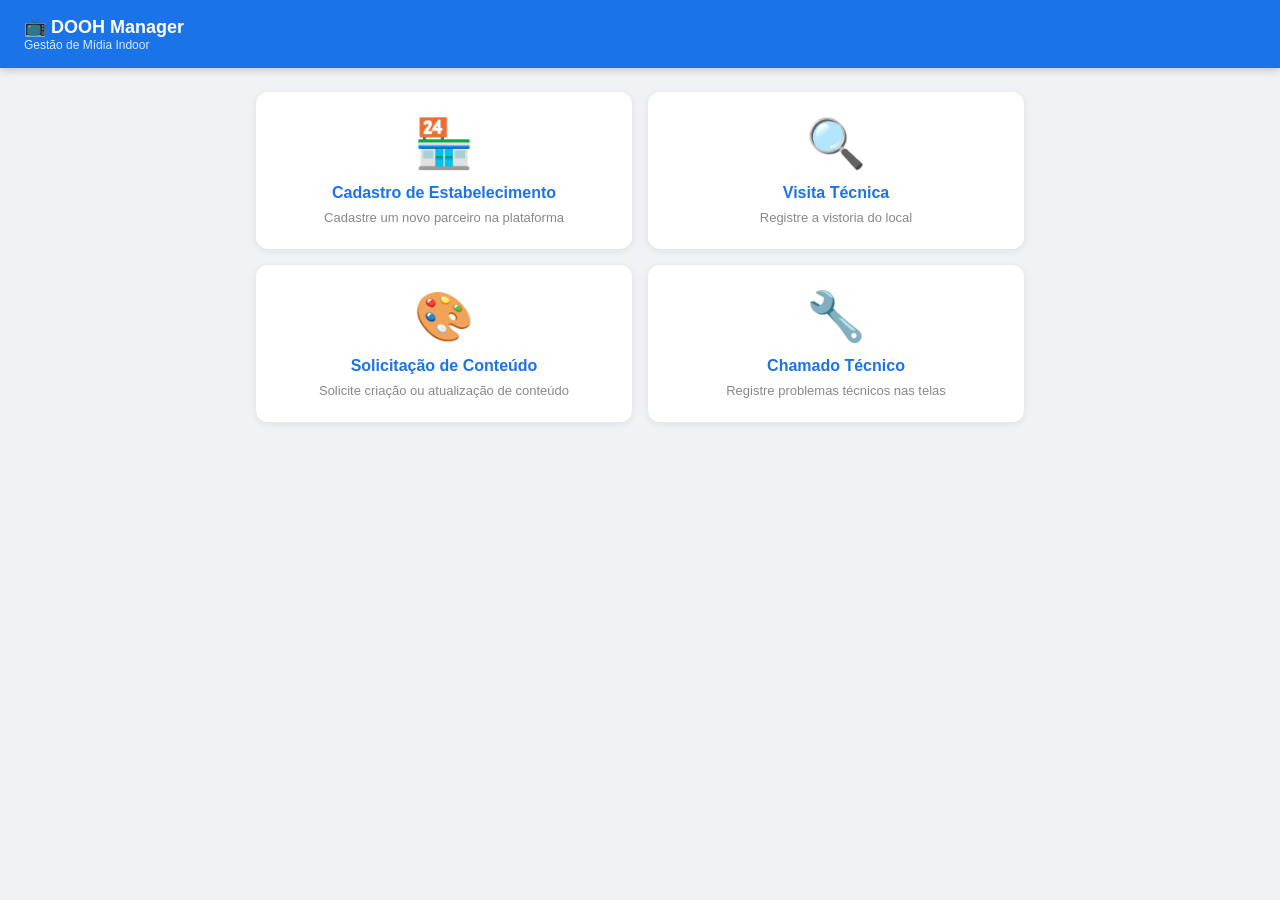
<file: index.html>
<!DOCTYPE html>
<html lang="pt-BR">
<head>
  <meta charset="UTF-8">
  <meta name="viewport" content="width=device-width, initial-scale=1.0">
  <title>DOOH Manager</title>
  <link rel="stylesheet" href="estilo.css">
</head>
<body>

<div class="header">
  <div>
    <h1>📺 DOOH Manager</h1>
    <div class="subtitle">Gestão de Mídia Indoor</div>
  </div>
</div>

<div class="container">
  <div class="grid">
    <div class="card-menu" onclick="location.href='cadastro.html'">
      <div class="icone">🏪</div>
      <h2>Cadastro de Estabelecimento</h2>
      <p>Cadastre um novo parceiro na plataforma</p>
    </div>
    <div class="card-menu" onclick="location.href='visita.html'">
      <div class="icone">🔍</div>
      <h2>Visita Técnica</h2>
      <p>Registre a vistoria do local</p>
    </div>
    <div class="card-menu" onclick="location.href='conteudo.html'">
      <div class="icone">🎨</div>
      <h2>Solicitação de Conteúdo</h2>
      <p>Solicite criação ou atualização de conteúdo</p>
    </div>
    <div class="card-menu" onclick="location.href='chamado.html'">
      <div class="icone">🔧</div>
      <h2>Chamado Técnico</h2>
      <p>Registre problemas técnicos nas telas</p>
    </div>
  </div>
</div>

</body>
</html>
</file>
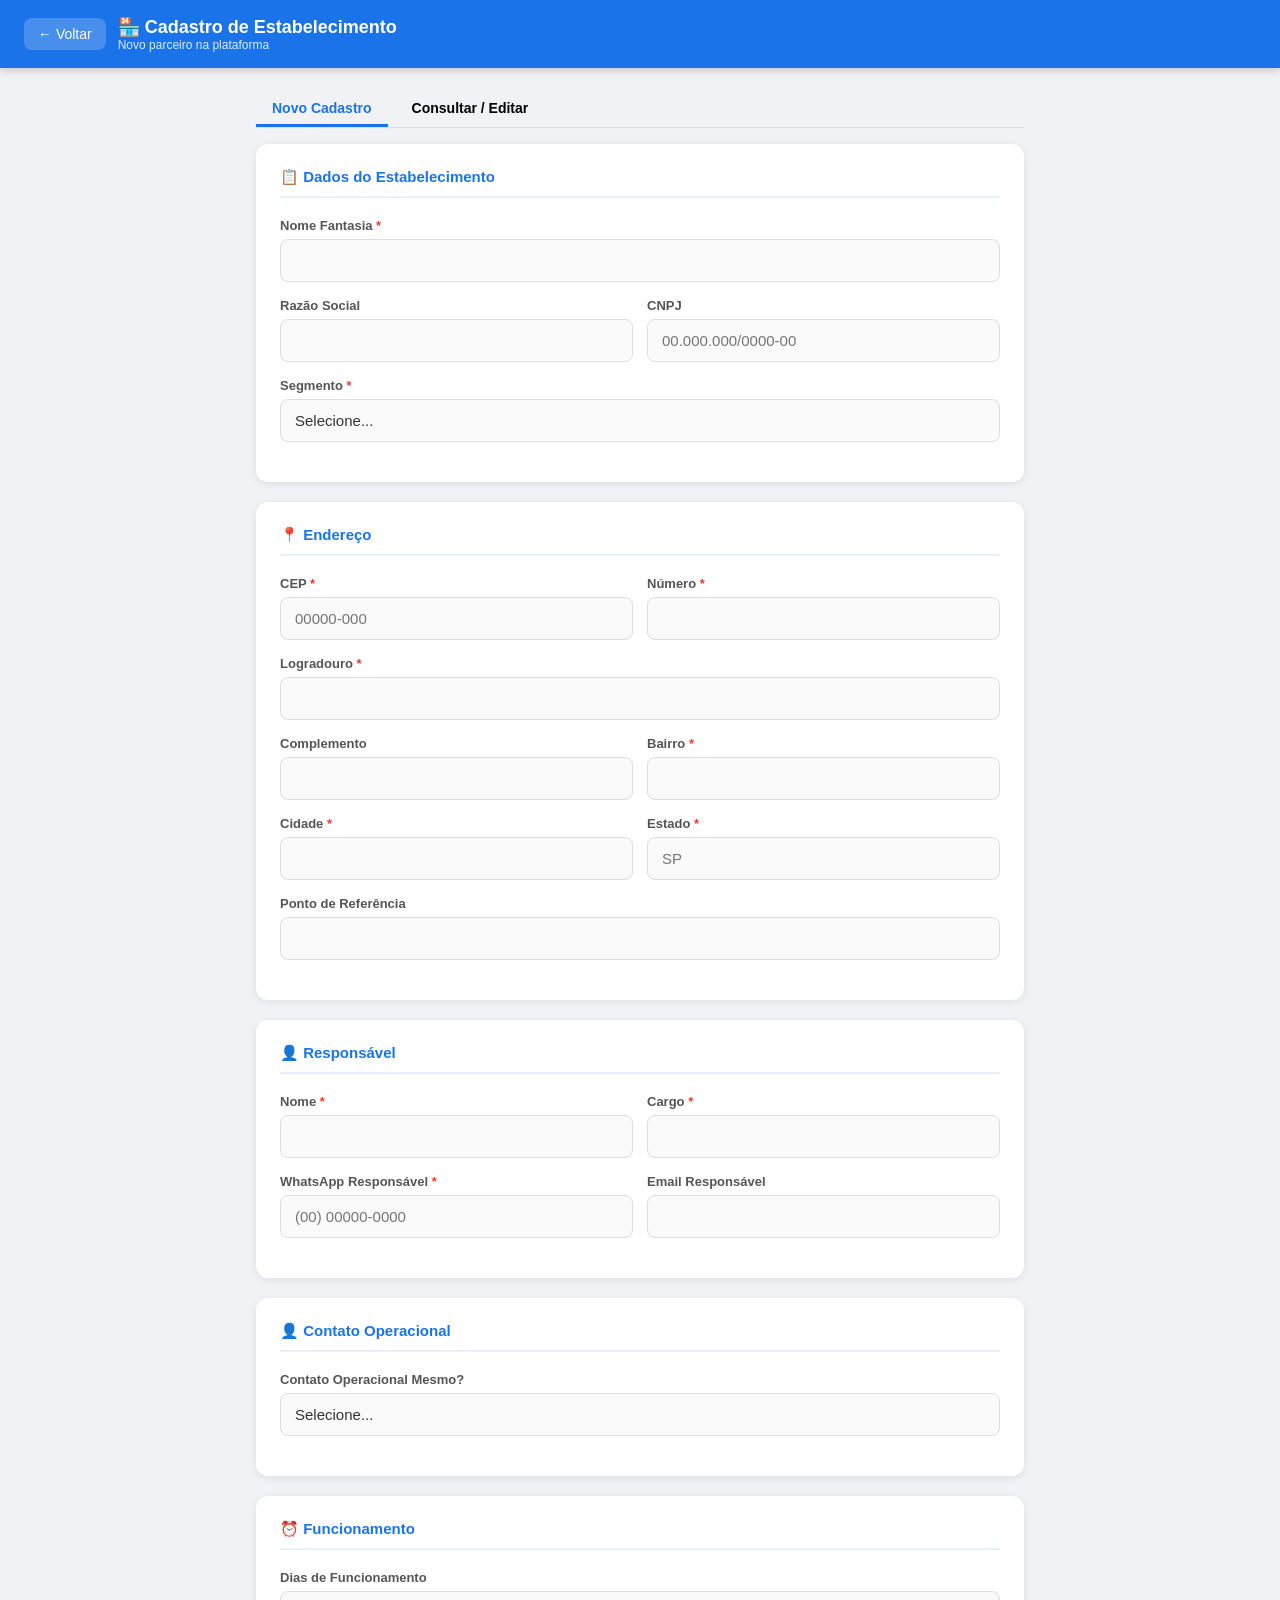
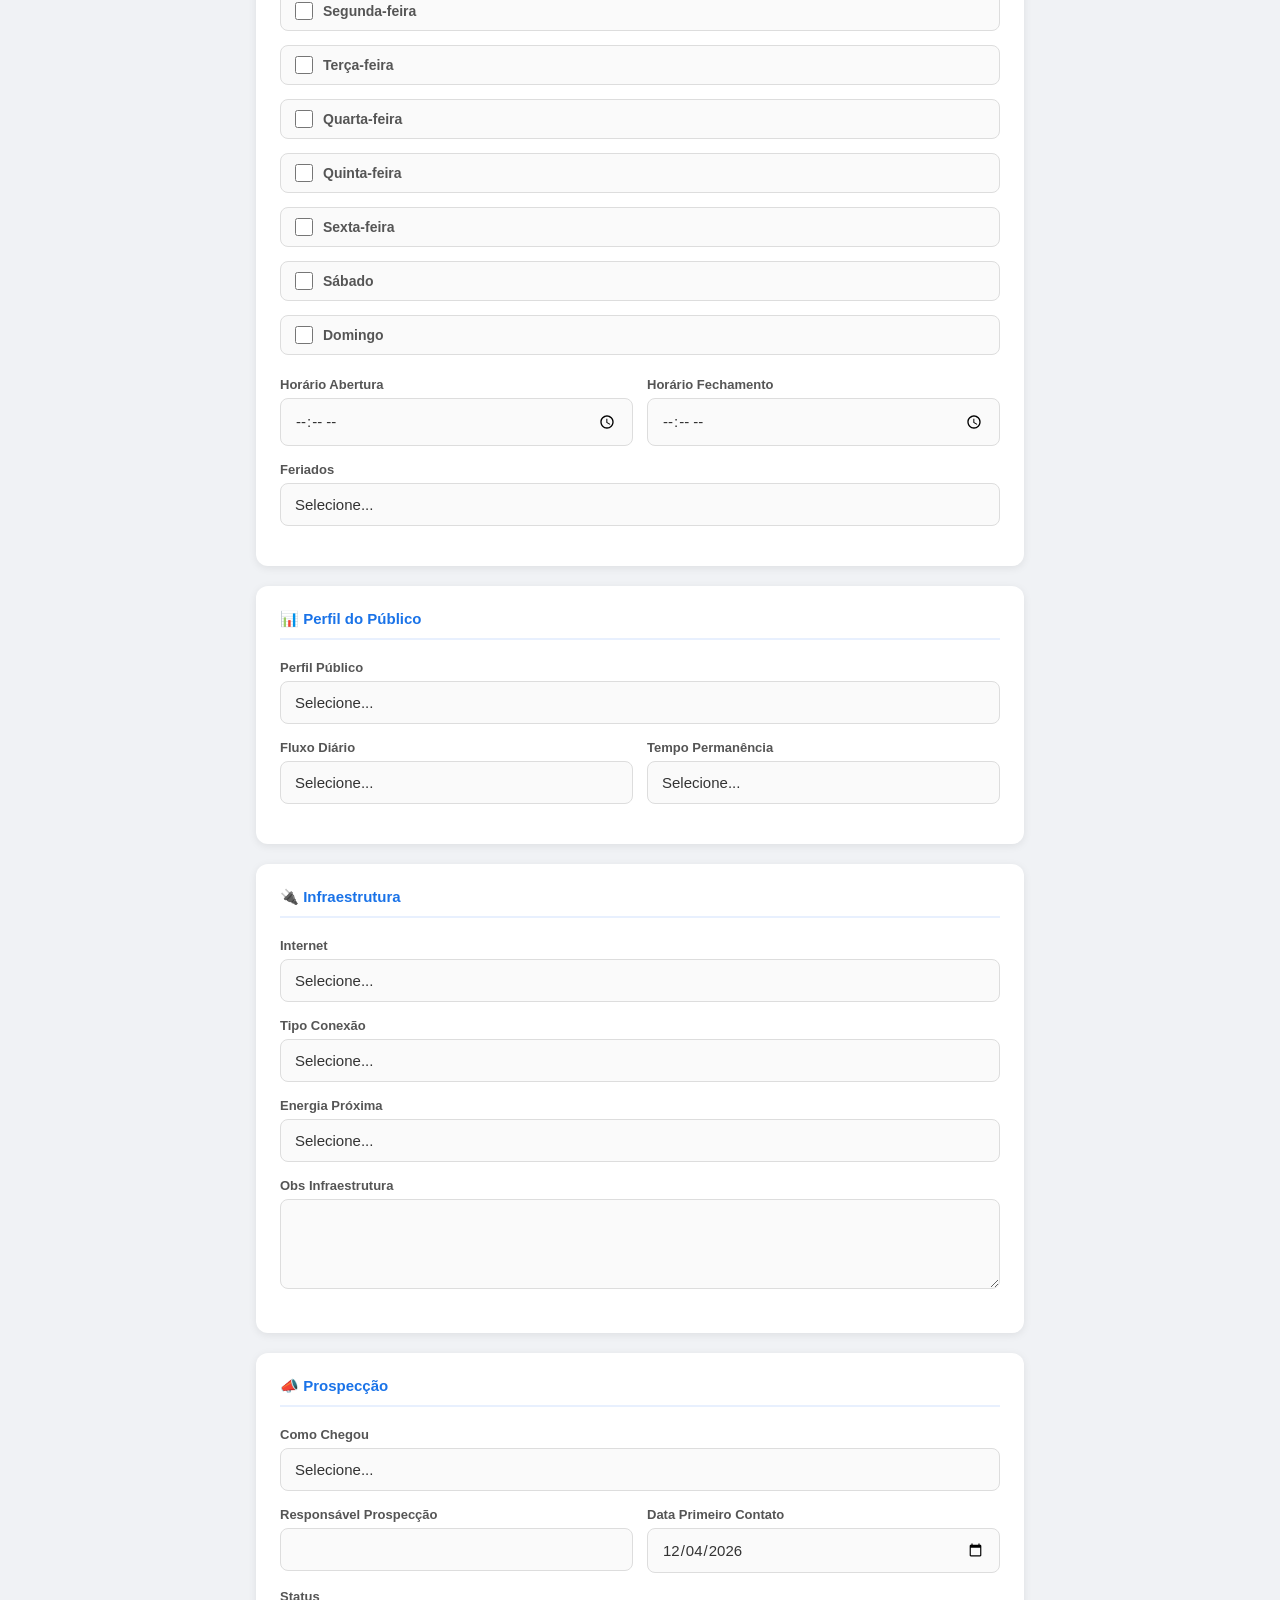
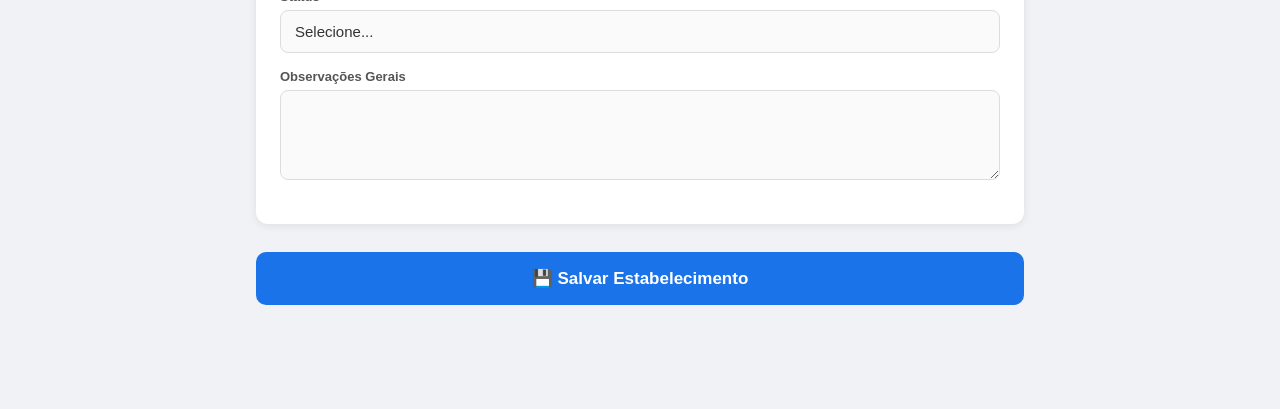
<file: cadastro.html>
<!DOCTYPE html>
<html lang="pt-BR">
<head>
  <meta charset="UTF-8">
  <meta name="viewport" content="width=device-width, initial-scale=1.0">
  <title>Cadastro de Estabelecimento</title>
  <link rel="stylesheet" href="estilo.css">
  <style>
    .tabs { display:flex; gap:8px; margin-bottom:16px; border-bottom:1px solid #ddd; }
    .tab-btn { padding:8px 16px; border:none; background:transparent; cursor:pointer; font-weight:600; border-bottom:3px solid transparent; font-size:14px; }
    .tab-btn.ativo { border-bottom-color:#1a73e8; color:#1a73e8; }
    .tab-conteudo { display:none; }
    .tab-conteudo.ativo { display:block; }
    table.listagem { width:100%; border-collapse:collapse; margin-top:8px; font-size:14px; }
    table.listagem th, table.listagem td { border:1px solid #eee; padding:6px 8px; text-align:left; }
    table.listagem th { background:#f5f5f5; }
    table.listagem tr:hover { background:#f0f7ff; cursor:pointer; }
    .badge { display:inline-block; padding:2px 8px; border-radius:12px; font-size:11px; background:#eee; }
    .badge-status { background:#e3f2fd; color:#1a73e8; }
    .badge-cidade { background:#f1f8e9; color:#558b2f; }
    .info-edicao { font-size:13px; color:#555; margin-bottom:12px; background:#fff8e1; border:1px solid #ffe082; border-radius:6px; padding:8px 12px; }
    .info-edicao span { font-weight:600; color:#333; }
    .btn-secundario { background:#fff; color:#1a73e8; border:1px solid #1a73e8; padding:5px 12px; border-radius:4px; cursor:pointer; font-size:13px; margin-left:8px; }
  </style>
</head>
<body>

<div class="header">
  <button class="back-btn" onclick="location.href='index.html'">← Voltar</button>
  <div>
    <h1>🏪 Cadastro de Estabelecimento</h1>
    <div class="subtitle">Novo parceiro na plataforma</div>
  </div>
</div>

<div class="container">
  <div class="tabs">
    <button class="tab-btn ativo" data-tab="tab-novo">Novo Cadastro</button>
    <button class="tab-btn" data-tab="tab-consulta">Consultar / Editar</button>
  </div>

  <div id="alerta" class="alerta"></div>

  <!-- NOVO CADASTRO -->
  <div id="tab-novo" class="tab-conteudo ativo">
    <div id="infoEdicao" class="info-edicao" style="display:none;">
      Editando: <span id="infoEdicaoNome"></span> &nbsp;|&nbsp; ID: <span id="infoEdicaoId"></span>
      <button type="button" class="btn-secundario" onclick="cancelarEdicao()">✕ Cancelar edição</button>
    </div>

    <form id="formCadastro">
      <!-- Dados -->
      <div class="card">
        <h2>📋 Dados do Estabelecimento</h2>
        <div class="form-group">
          <label>Nome Fantasia <span class="obrigatorio">*</span></label>
          <input type="text" id="nomeFantasia" required>
        </div>
        <div class="form-row">
          <div class="form-group">
            <label>Razão Social</label>
            <input type="text" id="razaoSocial">
          </div>
          <div class="form-group">
            <label>CNPJ</label>
            <input type="text" id="cnpj" placeholder="00.000.000/0000-00" maxlength="18"
              oninput="
                var v=this.value.replace(/\D/g,'').substring(0,14);
                if(v.length>12)v=v.replace(/^(\d{2})(\d{3})(\d{3})(\d{4})(\d{2})$/,'$1.$2.$3/$4-$5');
                else if(v.length>8)v=v.replace(/^(\d{2})(\d{3})(\d{3})(\d+)$/,'$1.$2.$3/$4');
                else if(v.length>5)v=v.replace(/^(\d{2})(\d{3})(\d+)$/,'$1.$2.$3');
                else if(v.length>2)v=v.replace(/^(\d{2})(\d+)$/,'$1.$2');
                this.value=v;
              ">
          </div>
        </div>
        <div class="form-group">
          <label>Segmento <span class="obrigatorio">*</span></label>
          <select id="segmento" required>
            <option value="">Selecione...</option>
            <option>Restaurante</option>
            <option>Lanchonete / Fast Food</option>
            <option>Padaria / Confeitaria</option>
            <option>Bar / Pub</option>
            <option>Salão de Beleza / Barbearia</option>
            <option>Academia / Fitness</option>
            <option>Clínica / Consultório</option>
            <option>Farmácia</option>
            <option>Supermercado / Mercado</option>
            <option>Loja de Roupas / Calçados</option>
            <option>Pet Shop</option>
            <option>Escola / Curso</option>
            <option>Hotel / Pousada</option>
            <option>Outro</option>
          </select>
        </div>
      </div>

      <!-- Endereço -->
      <div class="card">
        <h2>📍 Endereço</h2>
        <div class="form-row">
          <div class="form-group">
            <label>CEP <span class="obrigatorio">*</span></label>
            <input type="text" id="cep" required placeholder="00000-000" maxlength="9"
              oninput="
                var v=this.value.replace(/\D/g,'').substring(0,8);
                if(v.length>5)v=v.replace(/^(\d{5})(\d+)$/,'$1-$2');
                this.value=v;
                if(v.replace(/\D/g,'').length===8){
                  fetch('https://viacep.com.br/ws/'+v.replace(/\D/g,'')+'/json/')
                  .then(function(r){return r.json();})
                  .then(function(d){
                    if(!d.erro){
                      document.getElementById('logradouro').value=d.logradouro||'';
                      document.getElementById('bairro').value=d.bairro||'';
                      document.getElementById('cidade').value=d.localidade||'';
                      document.getElementById('estado').value=d.uf||'';
                      document.getElementById('numero').focus();
                    }
                  });
                }
              ">
          </div>
          <div class="form-group">
            <label>Número <span class="obrigatorio">*</span></label>
            <input type="text" id="numero" required>
          </div>
        </div>
        <div class="form-group">
          <label>Logradouro <span class="obrigatorio">*</span></label>
          <input type="text" id="logradouro" required>
        </div>
        <div class="form-row">
          <div class="form-group">
            <label>Complemento</label>
            <input type="text" id="complemento">
          </div>
          <div class="form-group">
            <label>Bairro <span class="obrigatorio">*</span></label>
            <input type="text" id="bairro" required>
          </div>
        </div>
        <div class="form-row">
          <div class="form-group">
            <label>Cidade <span class="obrigatorio">*</span></label>
            <input type="text" id="cidade" required>
          </div>
          <div class="form-group">
            <label>Estado <span class="obrigatorio">*</span></label>
            <input type="text" id="estado" required maxlength="2" placeholder="SP">
          </div>
        </div>
        <div class="form-group">
          <label>Ponto de Referência</label>
          <input type="text" id="pontoReferencia">
        </div>
      </div>

      <!-- Responsável -->
      <div class="card">
        <h2>👤 Responsável</h2>
        <div class="form-row">
          <div class="form-group">
            <label>Nome <span class="obrigatorio">*</span></label>
            <input type="text" id="nomeResponsavel" required>
          </div>
          <div class="form-group">
            <label>Cargo <span class="obrigatorio">*</span></label>
            <input type="text" id="cargoResponsavel" required>
          </div>
        </div>
        <div class="form-row">
          <div class="form-group">
            <label>WhatsApp Responsável <span class="obrigatorio">*</span></label>
            <input type="text" id="whatsappResponsavel" required placeholder="(00) 00000-0000" maxlength="15"
              oninput="
                var v=this.value.replace(/\D/g,'').substring(0,11);
                if(v.length===0){this.value='';return;}
                if(v.length<=2)v='('+v;
                else if(v.length<=6)v='('+v.substring(0,2)+') '+v.substring(2);
                else if(v.length<=10)v='('+v.substring(0,2)+') '+v.substring(2,6)+'-'+v.substring(6);
                else v='('+v.substring(0,2)+') '+v.substring(2,7)+'-'+v.substring(7);
                this.value=v;
              ">
          </div>
          <div class="form-group">
            <label>Email Responsável</label>
            <input type="email" id="emailResponsavel">
          </div>
        </div>
      </div>

      <!-- Contato Operacional -->
      <div class="card">
        <h2>👤 Contato Operacional</h2>
        <div class="form-group">
          <label>Contato Operacional Mesmo?</label>
          <select id="contatoOpMesmo" onchange="
            document.getElementById('camposContatoOp').style.display=
              this.value==='Não'?'block':'none';
          ">
            <option value="">Selecione...</option>
            <option value="Sim">Sim</option>
            <option value="Não">Não, informar outro contato</option>
          </select>
        </div>
        <div id="camposContatoOp" style="display:none;">
          <div class="form-row">
            <div class="form-group">
              <label>Nome Contato Op.</label>
              <input type="text" id="nomeContatoOp">
            </div>
            <div class="form-group">
              <label>Cargo Contato Op.</label>
              <input type="text" id="cargoContatoOp">
            </div>
          </div>
          <div class="form-row">
            <div class="form-group">
              <label>WhatsApp Contato Op.</label>
              <input type="text" id="whatsappContatoOp" placeholder="(00) 00000-0000" maxlength="15"
                oninput="
                  var v=this.value.replace(/\D/g,'').substring(0,11);
                  if(v.length===0){this.value='';return;}
                  if(v.length<=2)v='('+v;
                  else if(v.length<=6)v='('+v.substring(0,2)+') '+v.substring(2);
                  else if(v.length<=10)v='('+v.substring(0,2)+') '+v.substring(2,6)+'-'+v.substring(6);
                  else v='('+v.substring(0,2)+') '+v.substring(2,7)+'-'+v.substring(7);
                  this.value=v;
                ">
            </div>
            <div class="form-group">
              <label>Email Contato Op.</label>
              <input type="email" id="emailContatoOp">
            </div>
          </div>
        </div>
      </div>

      <!-- Funcionamento -->
      <div class="card">
        <h2>⏰ Funcionamento</h2>
        <div class="form-group">
          <label>Dias de Funcionamento</label>
          <div class="checkbox-group">
            <label class="checkbox-item"><input type="checkbox" name="dias" value="Segunda"> Segunda-feira</label>
            <label class="checkbox-item"><input type="checkbox" name="dias" value="Terça"> Terça-feira</label>
            <label class="checkbox-item"><input type="checkbox" name="dias" value="Quarta"> Quarta-feira</label>
            <label class="checkbox-item"><input type="checkbox" name="dias" value="Quinta"> Quinta-feira</label>
            <label class="checkbox-item"><input type="checkbox" name="dias" value="Sexta"> Sexta-feira</label>
            <label class="checkbox-item"><input type="checkbox" name="dias" value="Sábado"> Sábado</label>
            <label class="checkbox-item"><input type="checkbox" name="dias" value="Domingo"> Domingo</label>
          </div>
        </div>
        <div class="form-row">
          <div class="form-group">
            <label>Horário Abertura</label>
            <input type="time" id="horarioAbertura">
          </div>
          <div class="form-group">
            <label>Horário Fechamento</label>
            <input type="time" id="horarioFechamento">
          </div>
        </div>
        <div class="form-group">
          <label>Feriados</label>
          <select id="feriados">
            <option value="">Selecione...</option>
            <option>Sim, normalmente</option>
            <option>Sim, em horário reduzido</option>
            <option>Não</option>
            <option>Depende do feriado</option>
          </select>
        </div>
      </div>

      <!-- Perfil -->
      <div class="card">
        <h2>📊 Perfil do Público</h2>
        <div class="form-group">
          <label>Perfil Público</label>
          <select id="perfilPublico">
            <option value="">Selecione...</option>
            <option>Classe A/B</option>
            <option>Classe B/C</option>
            <option>Classe C/D</option>
            <option>Misto</option>
          </select>
        </div>
        <div class="form-row">
          <div class="form-group">
            <label>Fluxo Diário</label>
            <select id="fluxoDiario">
              <option value="">Selecione...</option>
              <option>Até 50 pessoas</option>
              <option>50 a 100 pessoas</option>
              <option>100 a 300 pessoas</option>
              <option>300 a 500 pessoas</option>
              <option>Mais de 500 pessoas</option>
            </select>
          </div>
          <div class="form-group">
            <label>Tempo Permanência</label>
            <select id="tempoPermanencia">
              <option value="">Selecione...</option>
              <option>Menos de 5 minutos</option>
              <option>5 a 15 minutos</option>
              <option>15 a 30 minutos</option>
              <option>30 a 60 minutos</option>
              <option>Mais de 1 hora</option>
            </select>
          </div>
        </div>
      </div>

      <!-- Infra -->
      <div class="card">
        <h2>🔌 Infraestrutura</h2>
        <div class="form-group">
          <label>Internet</label>
          <select id="internet">
            <option value="">Selecione...</option>
            <option>Sim</option>
            <option>Não</option>
            <option>Não sei</option>
          </select>
        </div>
        <div class="form-group">
          <label>Tipo Conexão</label>
          <select id="tipoConexao">
            <option value="">Selecione...</option>
            <option>Wi-Fi</option>
            <option>Cabo (Ethernet)</option>
            <option>Ambos</option>
            <option>4G/5G</option>
          </select>
        </div>
        <div class="form-group">
          <label>Energia Próxima</label>
          <select id="energiaProxima">
            <option value="">Selecione...</option>
            <option>Sim</option>
            <option>Não</option>
            <option>Não sei</option>
          </select>
        </div>
        <div class="form-group">
          <label>Obs Infraestrutura</label>
          <textarea id="obsInfraestrutura"></textarea>
        </div>
      </div>

      <!-- Prospecção -->
      <div class="card">
        <h2>📣 Prospecção</h2>
        <div class="form-group">
          <label>Como Chegou</label>
          <select id="comoChegou">
            <option value="">Selecione...</option>
            <option>Indicação</option>
            <option>Prospecção ativa</option>
            <option>Redes sociais</option>
            <option>Google</option>
            <option>Evento</option>
            <option>Outro</option>
          </select>
        </div>
        <div class="form-row">
          <div class="form-group">
            <label>Responsável Prospecção</label>
            <input type="text" id="responsavelProspeccao">
          </div>
          <div class="form-group">
            <label>Data Primeiro Contato</label>
            <input type="date" id="dataPrimeiroContato">
          </div>
        </div>
        <div class="form-group">
          <label>Status</label>
          <select id="status">
            <option value="">Selecione...</option>
            <option>Lead</option>
            <option>Em negociação</option>
            <option>Contrato assinado</option>
            <option>Instalado e ativo</option>
            <option>Cancelado</option>
            <option>Sem interesse</option>
          </select>
        </div>
        <div class="form-group">
          <label>Observações Gerais</label>
          <textarea id="observacoesGerais"></textarea>
        </div>
      </div>

      <button type="submit" class="btn-submit" id="btnSubmit">💾 Salvar Estabelecimento</button>
    </form>
  </div>

  <!-- CONSULTA -->
  <div id="tab-consulta" class="tab-conteudo">
    <div class="card">
      <h2>📚 Estabelecimentos Cadastrados</h2>
      <div class="form-row">
        <div class="form-group">
          <label>Filtrar por nome</label>
          <input type="text" id="filtroNome">
        </div>
        <div class="form-group">
          <label>Filtrar por cidade</label>
          <input type="text" id="filtroCidade">
        </div>
      </div>
      <table class="listagem" id="tabelaEstabelecimentos">
        <thead>
          <tr>
            <th>ID</th>
            <th>Nome Fantasia</th>
            <th>Cidade/UF</th>
            <th>Segmento</th>
            <th>Status</th>
          </tr>
        </thead>
        <tbody>
          <tr><td colspan="5">Carregando...</td></tr>
        </tbody>
      </table>
      <div class="hint" style="margin-top:8px;">Clique em uma linha para editar.</div>
    </div>
  </div>
</div>

<script>
  var API_URL = 'https://script.google.com/macros/s/AKfycbwtA46Q55_pTTPzTh9aXjQh2syF27IYWk0ZRO50KNhCmEdfOQtKqZ8pKazn7l9mvFuAeg/exec';
  var linhaEmEdicao = null;
  var idEmEdicao    = null;
  var listaGlobal   = [];

  document.getElementById('dataPrimeiroContato').value =
    new Date().toISOString().split('T')[0];

  document.querySelectorAll('.tab-btn').forEach(function(btn){
    btn.addEventListener('click', function(){
      trocarTab(this.dataset.tab);
    });
  });

  function trocarTab(idTab){
    document.querySelectorAll('.tab-btn').forEach(function(b){
      b.classList.toggle('ativo', b.dataset.tab===idTab);
    });
    document.querySelectorAll('.tab-conteudo').forEach(function(div){
      div.classList.toggle('ativo', div.id===idTab);
    });
    if(idTab==='tab-consulta') carregarLista();
  }

  function getCheckboxValues(name){
    return Array.from(document.querySelectorAll('input[name="'+name+'"]:checked'))
      .map(function(cb){return cb.value;}).join(', ');
  }

  function setCheckboxValues(name, csv){
    var valores=(csv||'').split(',').map(function(v){return v.trim();});
    document.querySelectorAll('input[name="'+name+'"]').forEach(function(cb){
      cb.checked = valores.indexOf(cb.value)!==-1;
    });
  }

  function setSelect(id, valor){
    var el=document.getElementById(id);
    if(!el) return;
    el.value=valor || '';
  }

  function cancelarEdicao(){
    linhaEmEdicao=null;
    idEmEdicao=null;
    document.getElementById('infoEdicao').style.display='none';
    document.getElementById('formCadastro').reset();
    document.getElementById('camposContatoOp').style.display='none';
    document.getElementById('dataPrimeiroContato').value=
      new Date().toISOString().split('T')[0];
    document.getElementById('btnSubmit').innerHTML='💾 Salvar Estabelecimento';
  }

  function carregarLista(){
    var tbody=document.querySelector('#tabelaEstabelecimentos tbody');
    tbody.innerHTML='<tr><td colspan="5">Carregando...</td></tr>';
    fetch(API_URL,{method:'POST',body:JSON.stringify({acao:'listarEstabelecimentos'})})
      .then(function(r){return r.json();})
      .then(function(resp){
        if(!resp.sucesso){
          tbody.innerHTML='<tr><td colspan="5">Erro: '+resp.mensagem+'</td></tr>';
          return;
        }
        listaGlobal=resp.estabelecimentos||[];
        renderTabela(listaGlobal);
      })
      .catch(function(err){
        tbody.innerHTML='<tr><td colspan="5">Erro: '+err.message+'</td></tr>';
      });
  }

  function renderTabela(lista){
    var tbody=document.querySelector('#tabelaEstabelecimentos tbody');
    tbody.innerHTML='';
    if(lista.length===0){
      tbody.innerHTML='<tr><td colspan="5">Nenhum registro.</td></tr>';
      return;
    }
    lista.forEach(function(est){
      var tr=document.createElement('tr');
      tr.innerHTML =
        '<td>'+est.id+'</td>'+
        '<td>'+est.nome+'</td>'+
        '<td><span class="badge badge-cidade">'+(est.cidade||'-')+' / '+(est.estado||'-')+'</span></td>'+
        '<td>'+(est.segmento||'-')+'</td>'+
        '<td><span class="badge badge-status">'+(est.status||'-')+'</span></td>';
      tr.addEventListener('click',function(){
        editarEstabelecimento(est.linha, est.id, est.nome);
      });
      tbody.appendChild(tr);
    });
  }

  document.getElementById('filtroNome').addEventListener('input',aplicarFiltros);
  document.getElementById('filtroCidade').addEventListener('input',aplicarFiltros);

  function aplicarFiltros(){
    var nome=document.getElementById('filtroNome').value.toLowerCase();
    var cidade=document.getElementById('filtroCidade').value.toLowerCase();
    var filtrada=listaGlobal.filter(function(e){
      var okNome=!nome||(e.nome||'').toLowerCase().indexOf(nome)!==-1;
      var okCid=!cidade||(e.cidade||'').toLowerCase().indexOf(cidade)!==-1;
      return okNome && okCid;
    });
    renderTabela(filtrada);
  }

  function editarEstabelecimento(linha,id,nome){
    fetch(API_URL,{method:'POST',body:JSON.stringify({acao:'buscarEstabelecimento',linha:linha})})
      .then(function(r){return r.json();})
      .then(function(d){
        if(!d.sucesso){alert('Erro: '+d.mensagem);return;}
        linhaEmEdicao=linha;
        idEmEdicao=id;

        document.getElementById('infoEdicao').style.display='block';
        document.getElementById('infoEdicaoNome').textContent=nome;
        document.getElementById('infoEdicaoId').textContent=id;
        document.getElementById('btnSubmit').innerHTML='💾 Salvar Alterações';

        document.getElementById('nomeFantasia').value    =d['Nome Fantasia']          ||'';
        document.getElementById('razaoSocial').value     =d['Razão Social']           ||'';
        document.getElementById('cnpj').value            =d['CNPJ']                   ||'';
        setSelect('segmento',d['Segmento']);
        document.getElementById('cep').value             =d['CEP']                    ||'';
        document.getElementById('logradouro').value      =d['Logradouro']             ||'';
        document.getElementById('numero').value          =d['Número']                 ||'';
        document.getElementById('complemento').value     =d['Complemento']            ||'';
        document.getElementById('bairro').value          =d['Bairro']                 ||'';
        document.getElementById('cidade').value          =d['Cidade']                 ||'';
        document.getElementById('estado').value          =d['Estado']                 ||'';
        document.getElementById('pontoReferencia').value =d['Ponto de Referência']    ||'';

        document.getElementById('nomeResponsavel').value    =d['Nome Responsável']       ||'';
        document.getElementById('cargoResponsavel').value   =d['Cargo Responsável']      ||'';
        document.getElementById('whatsappResponsavel').value=d['WhatsApp Responsável']   ||'';
        document.getElementById('emailResponsavel').value   =d['Email Responsável']      ||'';

        var contatoOp=d['Contato Operacional Mesmo?']||'';
        setSelect('contatoOpMesmo',contatoOp);
        document.getElementById('camposContatoOp').style.display=
          contatoOp==='Não'?'block':'none';

        document.getElementById('nomeContatoOp').value     =d['Nome Contato Op.']       ||'';
        document.getElementById('cargoContatoOp').value    =d['Cargo Contato Op.']      ||'';
        document.getElementById('whatsappContatoOp').value =d['WhatsApp Contato Op.']   ||'';
        document.getElementById('emailContatoOp').value    =d['Email Contato Op.']      ||'';

        setCheckboxValues('dias',d['Dias Funcionamento']||'');

        document.getElementById('horarioAbertura').value   =d['Horário Abertura']       ||'';
        document.getElementById('horarioFechamento').value =d['Horário Fechamento']     ||'';

        setSelect('feriados',       d['Feriados']);
        setSelect('perfilPublico',  d['Perfil Público']);
        setSelect('fluxoDiario',    d['Fluxo Diário']);
        setSelect('tempoPermanencia',d['Tempo Permanência']);
        setSelect('internet',       d['Internet']);
        setSelect('tipoConexao',    d['Tipo Conexão']);
        setSelect('energiaProxima', d['Energia Próxima']);

        document.getElementById('obsInfraestrutura').value =d['Obs Infraestrutura']     ||'';
        setSelect('comoChegou',d['Como Chegou']);
        document.getElementById('responsavelProspeccao').value=d['Responsável Prospecção']||'';
        document.getElementById('dataPrimeiroContato').value  =d['Data Primeiro Contato']||'';
        setSelect('status',d['Status']);
        document.getElementById('observacoesGerais').value=d['Observações Gerais']||'';

        trocarTab('tab-novo');
        window.scrollTo(0,0);
      })
      .catch(function(err){alert('Erro: '+err.message);});
  }

  document.getElementById('formCadastro').addEventListener('submit',function(e){
    e.preventDefault();
    var btn=document.getElementById('btnSubmit');
    var alerta=document.getElementById('alerta');
    alerta.style.display='none';
    btn.disabled=true;
    btn.innerHTML='<span class="loading"></span> Salvando...';

    var dados={
      acao:                 linhaEmEdicao?'atualizarEstabelecimento':'salvarEstabelecimento',
      linha:                linhaEmEdicao,
      nomeFantasia:         document.getElementById('nomeFantasia').value,
      razaoSocial:          document.getElementById('razaoSocial').value,
      cnpj:                 document.getElementById('cnpj').value,
      segmento:             document.getElementById('segmento').value,
      cep:                  document.getElementById('cep').value,
      logradouro:           document.getElementById('logradouro').value,
      numero:               document.getElementById('numero').value,
      complemento:          document.getElementById('complemento').value,
      bairro:               document.getElementById('bairro').value,
      cidade:               document.getElementById('cidade').value,
      estado:               document.getElementById('estado').value,
      pontoReferencia:      document.getElementById('pontoReferencia').value,
      nomeResponsavel:      document.getElementById('nomeResponsavel').value,
      cargoResponsavel:     document.getElementById('cargoResponsavel').value,
      whatsappResponsavel:  document.getElementById('whatsappResponsavel').value,
      emailResponsavel:     document.getElementById('emailResponsavel').value,
      contatoOpMesmo:       document.getElementById('contatoOpMesmo').value,
      nomeContatoOp:        document.getElementById('nomeContatoOp').value,
      cargoContatoOp:       document.getElementById('cargoContatoOp').value,
      whatsappContatoOp:    document.getElementById('whatsappContatoOp').value,
      emailContatoOp:       document.getElementById('emailContatoOp').value,
      diasFuncionamento:    getCheckboxValues('dias'),
      horarioAbertura:      document.getElementById('horarioAbertura').value,
      horarioFechamento:    document.getElementById('horarioFechamento').value,
      feriados:             document.getElementById('feriados').value,
      perfilPublico:        document.getElementById('perfilPublico').value,
      fluxoDiario:          document.getElementById('fluxoDiario').value,
      tempoPermanencia:     document.getElementById('tempoPermanencia').value,
      internet:             document.getElementById('internet').value,
      tipoConexao:          document.getElementById('tipoConexao').value,
      energiaProxima:       document.getElementById('energiaProxima').value,
      obsInfraestrutura:    document.getElementById('obsInfraestrutura').value,
      comoChegou:           document.getElementById('comoChegou').value,
      responsavelProspeccao:document.getElementById('responsavelProspeccao').value,
      dataPrimeiroContato:  document.getElementById('dataPrimeiroContato').value,
      status:               document.getElementById('status').value,
      observacoesGerais:    document.getElementById('observacoesGerais').value
    };

    fetch(API_URL,{method:'POST',body:JSON.stringify(dados)})
      .then(function(r){return r.json();})
      .then(function(resultado){
        if(resultado.sucesso){
          alerta.className='alerta sucesso';
          alerta.innerHTML='✅ '+resultado.mensagem+(resultado.id?' | ID: '+resultado.id:'');
          cancelarEdicao();
          carregarLista();
        }else{
          alerta.className='alerta erro';
          alerta.innerHTML='❌ '+resultado.mensagem;
        }
        alerta.style.display='block';
        window.scrollTo(0,0);
        btn.disabled=false;
        btn.innerHTML='💾 Salvar Estabelecimento';
      })
      .catch(function(err){
        alerta.className='alerta erro';
        alerta.innerHTML='❌ Erro de conexão: '+err.message;
        alerta.style.display='block';
        btn.disabled=false;
        btn.innerHTML='💾 Salvar Estabelecimento';
      });
  });

  carregarLista();
</script>
</body>
</html>
</file>
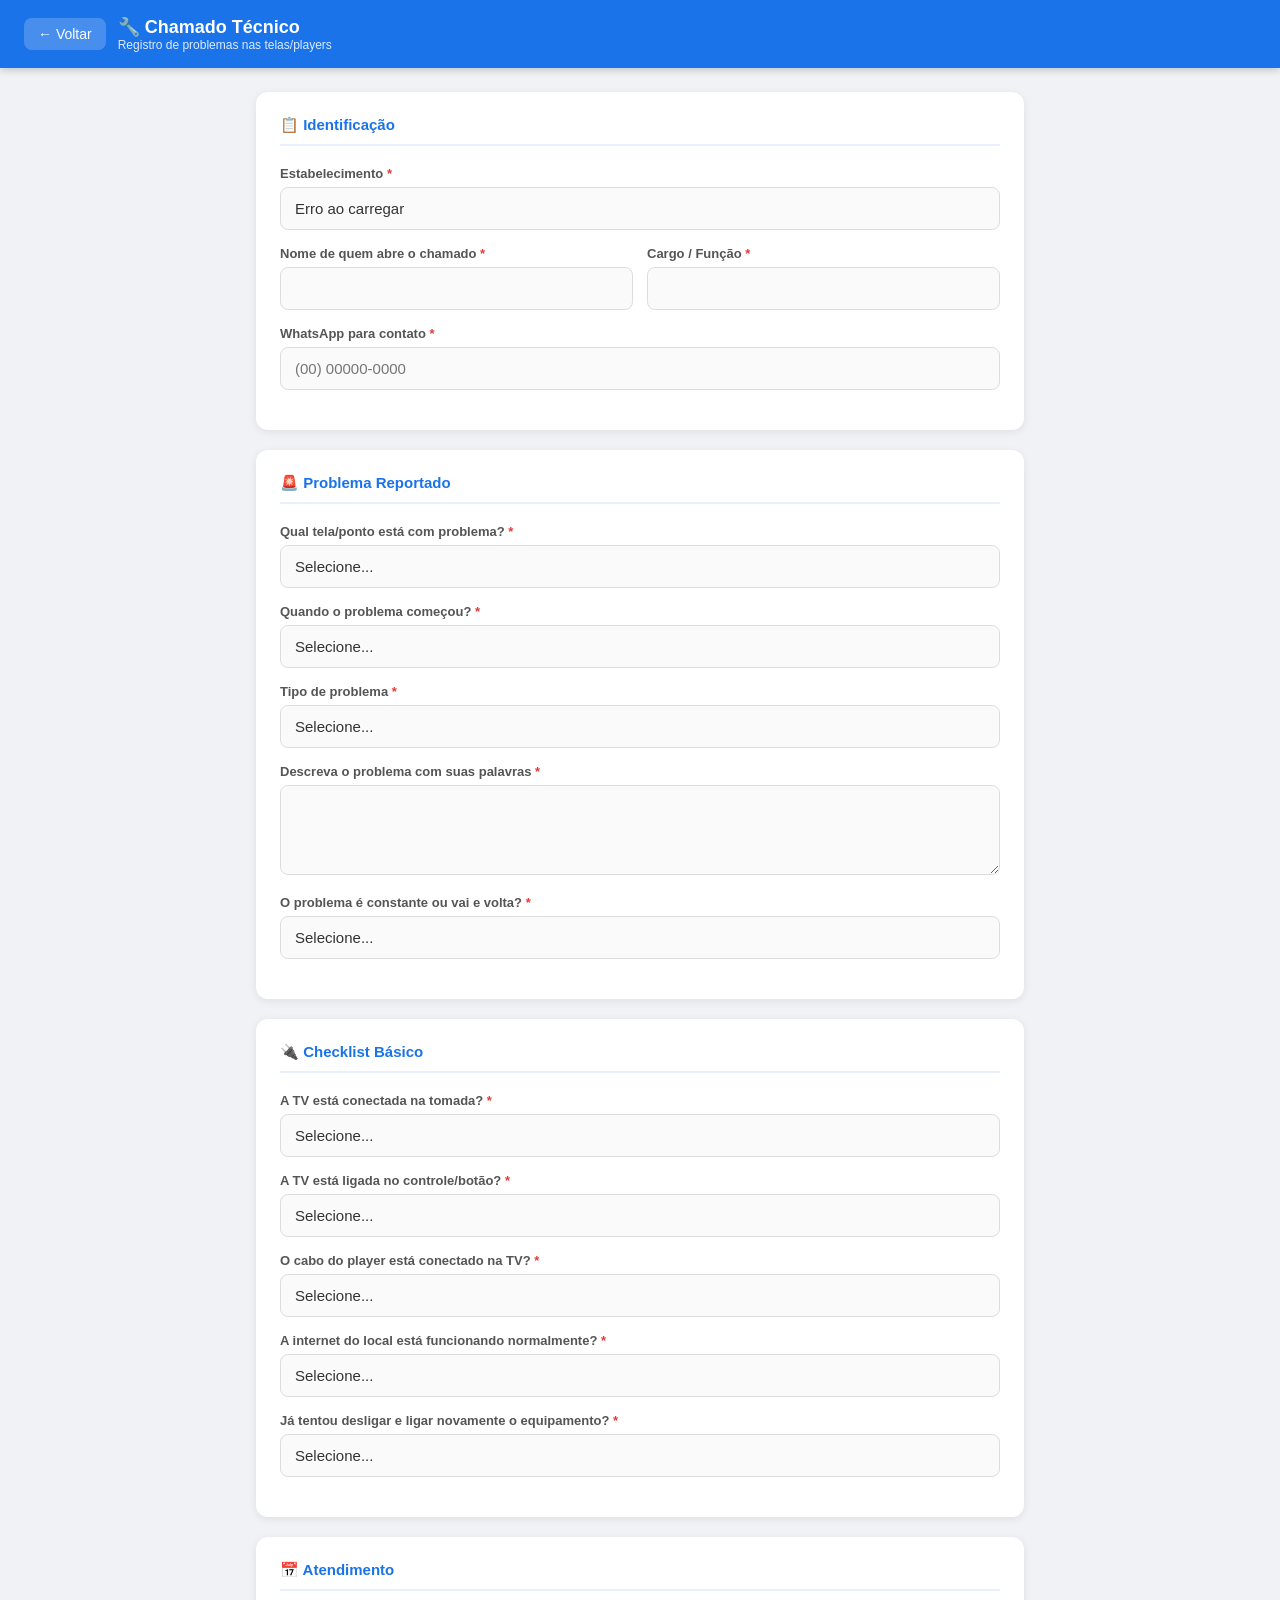
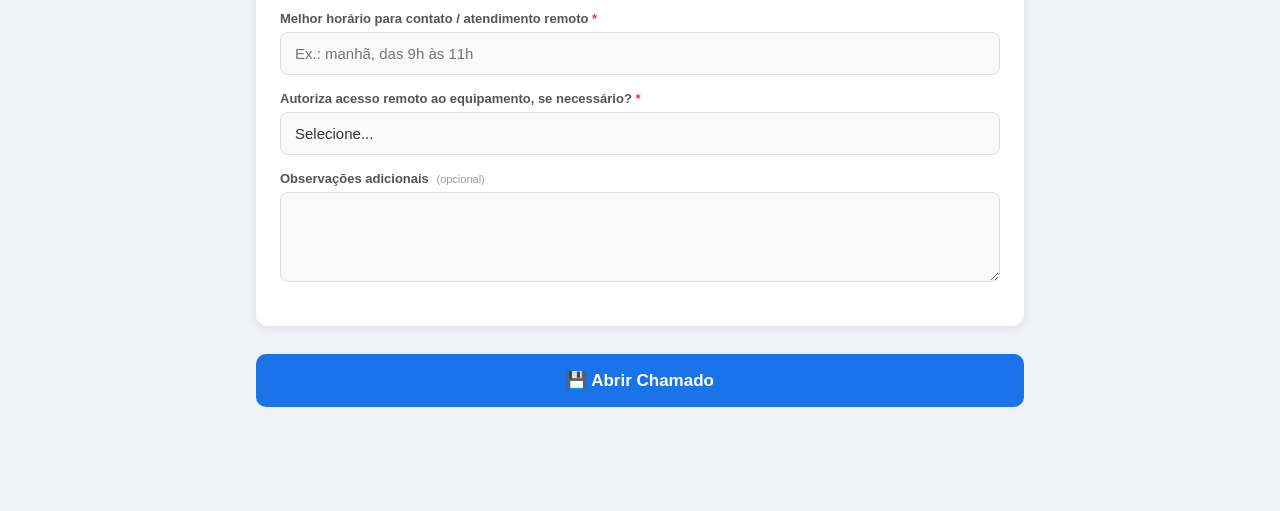
<file: chamado.html>
<!DOCTYPE html>
<html lang="pt-BR">
<head>
  <meta charset="UTF-8">
  <meta name="viewport" content="width=device-width, initial-scale=1.0">
  <title>Chamado Técnico</title>
  <link rel="stylesheet" href="estilo.css">
</head>
<body>

<div class="header">
  <button class="back-btn" onclick="location.href='index.html'">← Voltar</button>
  <div>
    <h1>🔧 Chamado Técnico</h1>
    <div class="subtitle">Registro de problemas nas telas/players</div>
  </div>
</div>

<div class="container">
  <div id="alerta" class="alerta"></div>
  <form id="formChamado">

    <div class="card">
      <h2>📋 Identificação</h2>
      <div class="form-group">
        <label>Estabelecimento <span class="obrigatorio">*</span></label>
        <select id="estabelecimento" required>
          <option value="">Carregando lista...</option>
        </select>
      </div>
      <div class="form-row">
        <div class="form-group">
          <label>Nome de quem abre o chamado <span class="obrigatorio">*</span></label>
          <input type="text" id="nomeSolicitante" required>
        </div>
        <div class="form-group">
          <label>Cargo / Função <span class="obrigatorio">*</span></label>
          <input type="text" id="cargo" required>
        </div>
      </div>
      <div class="form-group">
        <label>WhatsApp para contato <span class="obrigatorio">*</span></label>
        <input type="text" id="whatsappContato" required placeholder="(00) 00000-0000" maxlength="15"
          oninput="
            var v = this.value.replace(/\D/g,'').substring(0,11);
            if(v.length===0){this.value='';return;}
            if(v.length<=2) v='('+v;
            else if(v.length<=6) v='('+v.substring(0,2)+') '+v.substring(2);
            else if(v.length<=10) v='('+v.substring(0,2)+') '+v.substring(2,6)+'-'+v.substring(6);
            else v='('+v.substring(0,2)+') '+v.substring(2,7)+'-'+v.substring(7);
            this.value=v;
          ">
      </div>
    </div>

    <div class="card">
      <h2>🚨 Problema Reportado</h2>
      <div class="form-group">
        <label>Qual tela/ponto está com problema? <span class="obrigatorio">*</span></label>
        <select id="telaProblema" required>
          <option value="">Selecione...</option>
          <option>Entrada</option>
          <option>Caixa / Checkout</option>
          <option>Balcão</option>
          <option>Salão / Área principal</option>
          <option>Totem</option>
          <option>Todas as telas</option>
          <option>Não sei informar</option>
        </select>
      </div>
      <div class="form-group">
        <label>Quando o problema começou? <span class="obrigatorio">*</span></label>
        <select id="quandoComecou" required>
          <option value="">Selecione...</option>
          <option>Agora</option>
          <option>Hoje, mais cedo</option>
          <option>Ontem</option>
          <option>Há alguns dias</option>
          <option>Não sei dizer</option>
        </select>
      </div>
      <div class="form-group">
        <label>Tipo de problema <span class="obrigatorio">*</span></label>
        <select id="tipoProblema" required>
          <option value="">Selecione...</option>
          <option>Tela apagada (sem imagem, TV desligada)</option>
          <option>Tela ligada, mas sem conteúdo</option>
          <option>Conteúdo travado / imagem congelada</option>
          <option>Conteúdo incorreto aparecendo</option>
          <option>Sem som</option>
          <option>Som muito alto</option>
          <option>Som muito baixo</option>
          <option>Tela danificada fisicamente</option>
          <option>Player não liga / sem luz</option>
          <option>Outro</option>
        </select>
      </div>
      <div class="form-group">
        <label>Descreva o problema com suas palavras <span class="obrigatorio">*</span></label>
        <textarea id="descricaoProblema" required></textarea>
      </div>
      <div class="form-group">
        <label>O problema é constante ou vai e volta? <span class="obrigatorio">*</span></label>
        <select id="constanteIntermitente" required>
          <option value="">Selecione...</option>
          <option>Constante (sempre acontece)</option>
          <option>Intermitente (às vezes funciona, às vezes não)</option>
        </select>
      </div>
    </div>

    <div class="card">
      <h2>🔌 Checklist Básico</h2>
      <div class="form-group">
        <label>A TV está conectada na tomada? <span class="obrigatorio">*</span></label>
        <select id="tvTomada" required>
          <option value="">Selecione...</option>
          <option>Sim</option>
          <option>Não</option>
          <option>Não sei</option>
        </select>
      </div>
      <div class="form-group">
        <label>A TV está ligada no controle/botão? <span class="obrigatorio">*</span></label>
        <select id="tvLigada" required>
          <option value="">Selecione...</option>
          <option>Sim</option>
          <option>Não</option>
          <option>Não sei</option>
        </select>
      </div>
      <div class="form-group">
        <label>O cabo do player está conectado na TV? <span class="obrigatorio">*</span></label>
        <select id="caboConectado" required>
          <option value="">Selecione...</option>
          <option>Sim</option>
          <option>Não</option>
          <option>Não sei</option>
        </select>
      </div>
      <div class="form-group">
        <label>A internet do local está funcionando normalmente? <span class="obrigatorio">*</span></label>
        <select id="internetOk" required>
          <option value="">Selecione...</option>
          <option>Sim</option>
          <option>Não</option>
          <option>Não sei</option>
        </select>
      </div>
      <div class="form-group">
        <label>Já tentou desligar e ligar novamente o equipamento? <span class="obrigatorio">*</span></label>
        <select id="tentouReligar" required>
          <option value="">Selecione...</option>
          <option>Sim, já tentei</option>
          <option>Não tentei</option>
        </select>
      </div>
    </div>

    <div class="card">
      <h2>📅 Atendimento</h2>
      <div class="form-group">
        <label>Melhor horário para contato / atendimento remoto <span class="obrigatorio">*</span></label>
        <input type="text" id="melhorHorario" required placeholder="Ex.: manhã, das 9h às 11h">
      </div>
      <div class="form-group">
        <label>Autoriza acesso remoto ao equipamento, se necessário? <span class="obrigatorio">*</span></label>
        <select id="autorizaAcesso" required>
          <option value="">Selecione...</option>
          <option>Sim, autorizo</option>
          <option>Não autorizo</option>
        </select>
      </div>
      <div class="form-group">
        <label>Observações adicionais <span class="opcional">(opcional)</span></label>
        <textarea id="observacoesAdicionais"></textarea>
      </div>
    </div>

    <button type="submit" class="btn-submit" id="btnSubmit">💾 Abrir Chamado</button>
  </form>
</div>

<script>
  var API_URL = 'https://script.google.com/macros/s/AKfycbwtA46Q55_pTTPzTh9aXjQh2syF27IYWk0ZRO50KNhCmEdfOQtKqZ8pKazn7l9mvFuAeg/exec';

  fetch(API_URL, { method: 'POST', body: JSON.stringify({ acao: 'getEstabelecimentos' }) })
    .then(function(r) { return r.json(); })
    .then(function(lista) {
      var select = document.getElementById('estabelecimento');
      select.innerHTML = '<option value="">Selecione...</option>';
      if (!lista || lista.length === 0) {
        select.innerHTML = '<option value="">Nenhum estabelecimento cadastrado</option>';
        return;
      }
      lista.forEach(function(est) {
        var opt = document.createElement('option');
        opt.value = est.nome;
        opt.textContent = est.nome;
        select.appendChild(opt);
      });
    })
    .catch(function() {
      document.getElementById('estabelecimento').innerHTML = '<option value="">Erro ao carregar</option>';
    });

  document.getElementById('formChamado').addEventListener('submit', function(e) {
    e.preventDefault();
    var btn    = document.getElementById('btnSubmit');
    var alerta = document.getElementById('alerta');
    alerta.style.display = 'none';
    btn.disabled = true;
    btn.innerHTML = '<span class="loading"></span> Enviando...';

    var dados = {
      acao:                   'salvarChamado',
      estabelecimento:        document.getElementById('estabelecimento').value,
      nomeSolicitante:        document.getElementById('nomeSolicitante').value,
      cargo:                  document.getElementById('cargo').value,
      whatsappContato:        document.getElementById('whatsappContato').value,
      telaProblema:           document.getElementById('telaProblema').value,
      quandoComecou:          document.getElementById('quandoComecou').value,
      tipoProblema:           document.getElementById('tipoProblema').value,
      descricaoProblema:      document.getElementById('descricaoProblema').value,
      constanteIntermitente:  document.getElementById('constanteIntermitente').value,
      tvTomada:               document.getElementById('tvTomada').value,
      tvLigada:               document.getElementById('tvLigada').value,
      caboConectado:          document.getElementById('caboConectado').value,
      internetOk:             document.getElementById('internetOk').value,
      tentouReligar:          document.getElementById('tentouReligar').value,
      melhorHorario:          document.getElementById('melhorHorario').value,
      autorizaAcesso:         document.getElementById('autorizaAcesso').value,
      observacoesAdicionais:  document.getElementById('observacoesAdicionais').value
    };

    fetch(API_URL, { method: 'POST', body: JSON.stringify(dados) })
      .then(function(r) { return r.json(); })
      .then(function(resultado) {
        if (resultado.sucesso) {
          alerta.className = 'alerta sucesso';
          alerta.innerHTML = '✅ ' + resultado.mensagem + ' | ID: ' + resultado.id;
          document.getElementById('formChamado').reset();
        } else {
          alerta.className = 'alerta erro';
          alerta.innerHTML = '❌ ' + resultado.mensagem;
        }
        alerta.style.display = 'block';
        window.scrollTo(0, 0);
        btn.disabled = false;
        btn.innerHTML = '💾 Abrir Chamado';
      })
      .catch(function(err) {
        alerta.className = 'alerta erro';
        alerta.innerHTML = '❌ Erro de conexão: ' + err.message;
        alerta.style.display = 'block';
        btn.disabled = false;
        btn.innerHTML = '💾 Abrir Chamado';
      });
  });
</script>
</body>
</html>
</file>
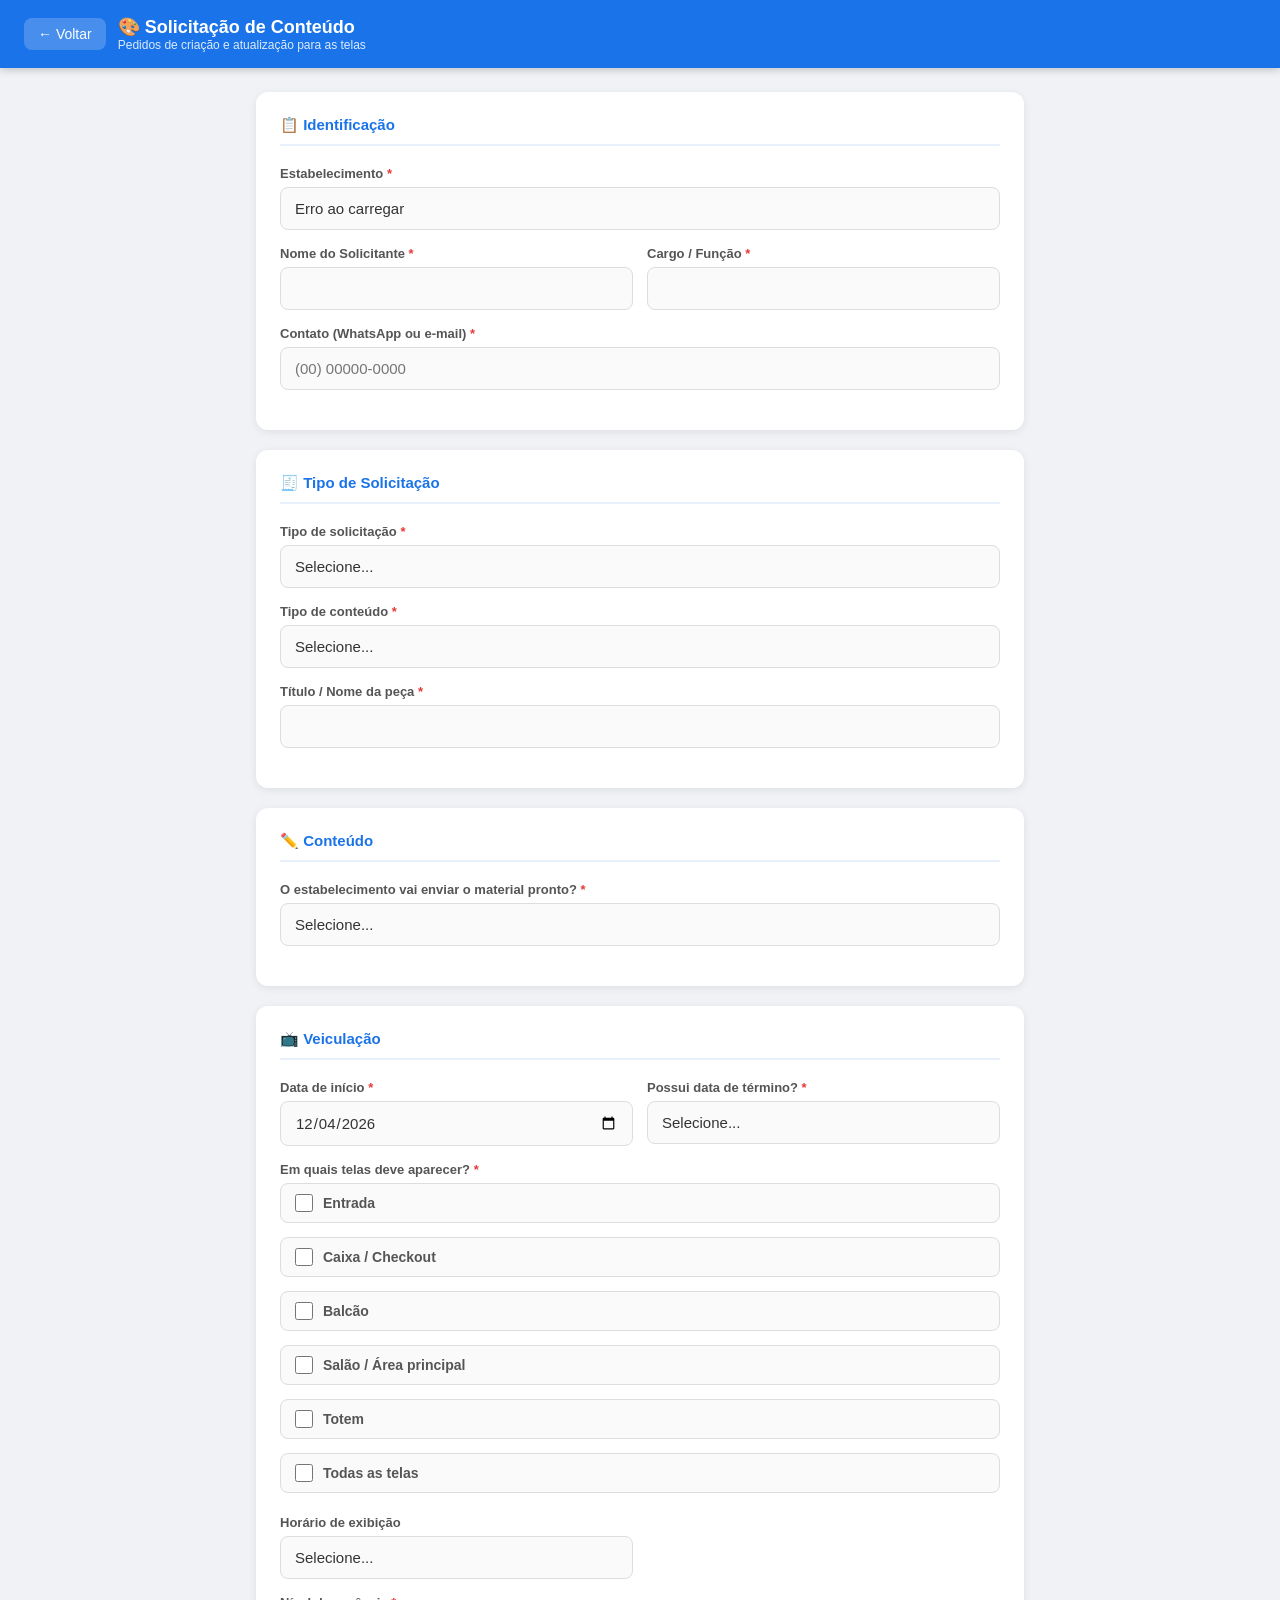
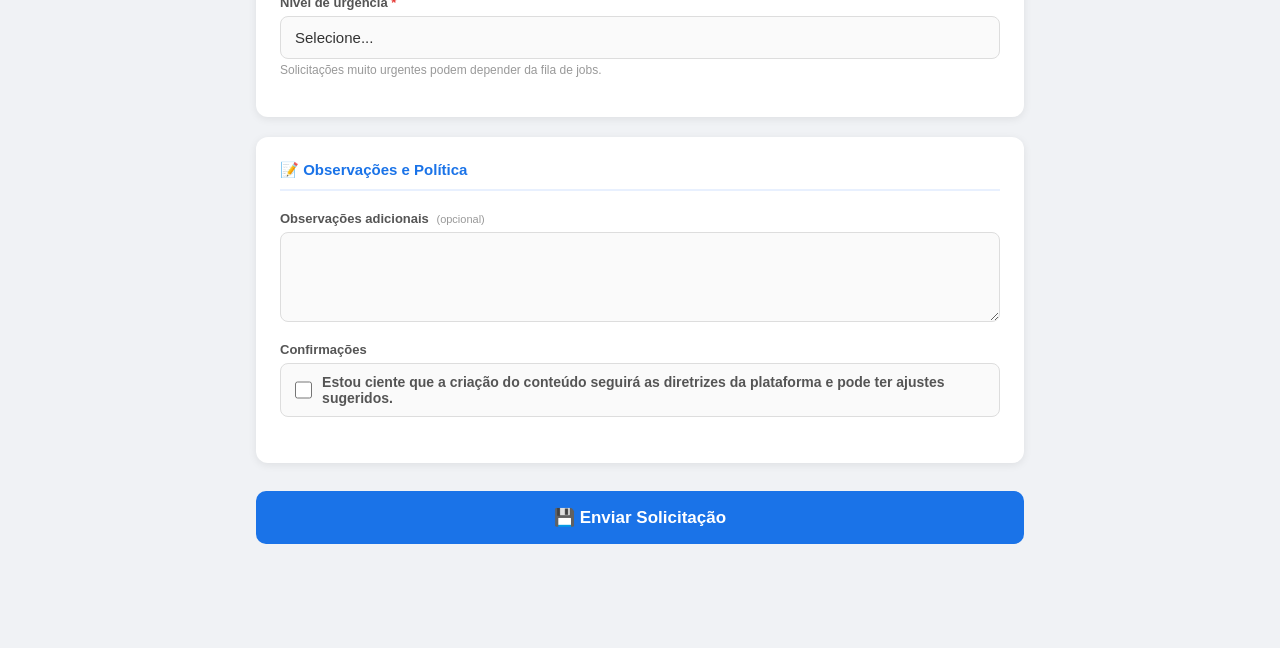
<file: conteudo.html>
<!DOCTYPE html>
<html lang="pt-BR">
<head>
  <meta charset="UTF-8">
  <meta name="viewport" content="width=device-width, initial-scale=1.0">
  <title>Solicitação de Conteúdo</title>
  <link rel="stylesheet" href="estilo.css">
</head>
<body>

<div class="header">
  <button class="back-btn" onclick="location.href='index.html'">← Voltar</button>
  <div>
    <h1>🎨 Solicitação de Conteúdo</h1>
    <div class="subtitle">Pedidos de criação e atualização para as telas</div>
  </div>
</div>

<div class="container">
  <div id="alerta" class="alerta"></div>
  <form id="formConteudo">

    <div class="card">
      <h2>📋 Identificação</h2>
      <div class="form-group">
        <label>Estabelecimento <span class="obrigatorio">*</span></label>
        <select id="estabelecimento" required>
          <option value="">Carregando lista...</option>
        </select>
      </div>
      <div class="form-row">
        <div class="form-group">
          <label>Nome do Solicitante <span class="obrigatorio">*</span></label>
          <input type="text" id="solicitante" required>
        </div>
        <div class="form-group">
          <label>Cargo / Função <span class="obrigatorio">*</span></label>
          <input type="text" id="cargo" required>
        </div>
      </div>
      <div class="form-group">
        <label>Contato (WhatsApp ou e-mail) <span class="obrigatorio">*</span></label>
        <input type="text" id="contato" required placeholder="(00) 00000-0000" maxlength="15"
          oninput="
            var v = this.value.replace(/\D/g,'').substring(0,11);
            if(v.length===0){this.value='';return;}
            if(v.length<=2) v='('+v;
            else if(v.length<=6) v='('+v.substring(0,2)+') '+v.substring(2);
            else if(v.length<=10) v='('+v.substring(0,2)+') '+v.substring(2,6)+'-'+v.substring(6);
            else v='('+v.substring(0,2)+') '+v.substring(2,7)+'-'+v.substring(7);
            this.value=v;
          ">
      </div>
    </div>

    <div class="card">
      <h2>🧾 Tipo de Solicitação</h2>
      <div class="form-group">
        <label>Tipo de solicitação <span class="obrigatorio">*</span></label>
        <select id="tipoSolicitacao" required>
          <option value="">Selecione...</option>
          <option>Nova peça de conteúdo</option>
          <option>Atualização de peça existente</option>
          <option>Pausar conteúdo</option>
          <option>Remover conteúdo definitivamente</option>
        </select>
      </div>
      <div class="form-group">
        <label>Tipo de conteúdo <span class="obrigatorio">*</span></label>
        <select id="tipoConteudo" required>
          <option value="">Selecione...</option>
          <option>Promoção</option>
          <option>Cardápio</option>
          <option>Produto em destaque</option>
          <option>Campanha sazonal</option>
          <option>Comunicado interno</option>
          <option>Evento</option>
          <option>Institucional</option>
          <option>Horário de funcionamento</option>
          <option>Vaga de emprego</option>
          <option>Outro</option>
        </select>
      </div>
      <div class="form-group">
        <label>Título / Nome da peça <span class="obrigatorio">*</span></label>
        <input type="text" id="tituloPeca" required>
      </div>
    </div>

    <div class="card">
      <h2>✏️ Conteúdo</h2>
      <div class="form-group">
        <label>O estabelecimento vai enviar o material pronto? <span class="obrigatorio">*</span></label>
        <select id="materialPronto" required onchange="
          document.getElementById('campoTipoArquivo').style.display =
            this.value.indexOf('Sim') === 0 ? 'block' : 'none';
          document.getElementById('camposCriacao').style.display =
            this.value.indexOf('Não') === 0 ? 'block' : 'none';
        ">
          <option value="">Selecione...</option>
          <option>Sim, vou enviar o arquivo pronto</option>
          <option>Não, preciso que vocês criem a arte</option>
        </select>
      </div>
      <div class="form-group" id="campoTipoArquivo" style="display:none;">
        <label>Tipo de arquivo enviado</label>
        <select id="tipoArquivo">
          <option value="">Selecione...</option>
          <option>Imagem (JPG/PNG)</option>
          <option>Vídeo (MP4)</option>
          <option>Apresentação (PPT/PDF)</option>
          <option>Outro</option>
        </select>
      </div>
      <div id="camposCriacao" style="display:none;">
        <div class="form-group">
          <label>Texto principal da peça</label>
          <textarea id="textoPrincipal"></textarea>
        </div>
        <div class="form-group">
          <label>Informações adicionais</label>
          <textarea id="informacoesAdicionais"></textarea>
        </div>
        <div class="form-group">
          <label>Referência visual <span class="opcional">(opcional)</span></label>
          <textarea id="referenciaVisual"></textarea>
        </div>
        <div class="form-group">
          <label>Cores, fontes ou elementos da marca <span class="opcional">(opcional)</span></label>
          <textarea id="coresFontes"></textarea>
        </div>
      </div>
    </div>

    <div class="card">
      <h2>📺 Veiculação</h2>
      <div class="form-row">
        <div class="form-group">
          <label>Data de início <span class="obrigatorio">*</span></label>
          <input type="date" id="dataInicio" required>
        </div>
        <div class="form-group">
          <label>Possui data de término? <span class="obrigatorio">*</span></label>
          <select id="temDataTermino" required onchange="
            document.getElementById('campoDataTermino').style.display =
              this.value === 'Sim' ? 'block' : 'none';
          ">
            <option value="">Selecione...</option>
            <option>Sim</option>
            <option>Não, deixar no ar até eu pedir para retirar</option>
          </select>
        </div>
      </div>
      <div class="form-group" id="campoDataTermino" style="display:none;">
        <label>Data de término</label>
        <input type="date" id="dataTermino">
      </div>
      <div class="form-group">
        <label>Em quais telas deve aparecer? <span class="obrigatorio">*</span></label>
        <div class="checkbox-group">
          <label class="checkbox-item"><input type="checkbox" name="telas" value="Entrada"> Entrada</label>
          <label class="checkbox-item"><input type="checkbox" name="telas" value="Caixa / Checkout"> Caixa / Checkout</label>
          <label class="checkbox-item"><input type="checkbox" name="telas" value="Balcão"> Balcão</label>
          <label class="checkbox-item"><input type="checkbox" name="telas" value="Salão / Área principal"> Salão / Área principal</label>
          <label class="checkbox-item"><input type="checkbox" name="telas" value="Totem"> Totem</label>
          <label class="checkbox-item"><input type="checkbox" name="telas" value="Todas as telas"> Todas as telas</label>
        </div>
      </div>
      <div class="form-row">
        <div class="form-group">
          <label>Horário de exibição</label>
          <select id="horarioExibicao" onchange="
            document.getElementById('campoHorarioEspecifico').style.display =
              this.value === 'Horário específico' ? 'block' : 'none';
          ">
            <option value="">Selecione...</option>
            <option>Dia todo</option>
            <option>Apenas manhã</option>
            <option>Apenas tarde</option>
            <option>Apenas noite</option>
            <option>Horário específico</option>
          </select>
        </div>
        <div class="form-group" id="campoHorarioEspecifico" style="display:none;">
          <label>Horário específico</label>
          <input type="text" id="horarioEspecifico" placeholder="Ex.: 11h às 14h">
        </div>
      </div>
      <div class="form-group">
        <label>Nível de urgência <span class="obrigatorio">*</span></label>
        <select id="urgencia" required>
          <option value="">Selecione...</option>
          <option>Baixa (quando possível)</option>
          <option>Média (até 3 dias)</option>
          <option>Alta (até 24h)</option>
        </select>
        <div class="hint">Solicitações muito urgentes podem depender da fila de jobs.</div>
      </div>
    </div>

    <div class="card">
      <h2>📝 Observações e Política</h2>
      <div class="form-group">
        <label>Observações adicionais <span class="opcional">(opcional)</span></label>
        <textarea id="observacoes"></textarea>
      </div>
      <div class="form-group">
        <label>Confirmações</label>
        <div class="checkbox-group">
          <label class="checkbox-item">
            <input type="checkbox" id="confirmacaoPolitica">
            Estou ciente que a criação do conteúdo seguirá as diretrizes da plataforma e pode ter ajustes sugeridos.
          </label>
        </div>
      </div>
    </div>

    <button type="submit" class="btn-submit" id="btnSubmit">💾 Enviar Solicitação</button>
  </form>
</div>

<script>
  var API_URL = 'https://script.google.com/macros/s/AKfycbwtA46Q55_pTTPzTh9aXjQh2syF27IYWk0ZRO50KNhCmEdfOQtKqZ8pKazn7l9mvFuAeg/exec';

  document.getElementById('dataInicio').value = new Date().toISOString().split('T')[0];

  fetch(API_URL, { method: 'POST', body: JSON.stringify({ acao: 'getEstabelecimentos' }) })
    .then(function(r) { return r.json(); })
    .then(function(lista) {
      var select = document.getElementById('estabelecimento');
      select.innerHTML = '<option value="">Selecione...</option>';
      if (!lista || lista.length === 0) {
        select.innerHTML = '<option value="">Nenhum estabelecimento cadastrado</option>';
        return;
      }
      lista.forEach(function(est) {
        var opt = document.createElement('option');
        opt.value = est.nome;
        opt.textContent = est.nome;
        select.appendChild(opt);
      });
    })
    .catch(function() {
      document.getElementById('estabelecimento').innerHTML = '<option value="">Erro ao carregar</option>';
    });

  function getCheckboxValues(name) {
    return Array.from(document.querySelectorAll('input[name="' + name + '"]:checked'))
      .map(function(cb) { return cb.value; }).join(', ');
  }

  document.getElementById('formConteudo').addEventListener('submit', function(e) {
    e.preventDefault();
    var btn    = document.getElementById('btnSubmit');
    var alerta = document.getElementById('alerta');
    alerta.style.display = 'none';
    btn.disabled = true;
    btn.innerHTML = '<span class="loading"></span> Enviando...';

    var dados = {
      acao:                  'salvarConteudo',
      estabelecimento:       document.getElementById('estabelecimento').value,
      solicitante:           document.getElementById('solicitante').value,
      cargo:                 document.getElementById('cargo').value,
      contato:               document.getElementById('contato').value,
      tipoSolicitacao:       document.getElementById('tipoSolicitacao').value,
      tipoConteudo:          document.getElementById('tipoConteudo').value,
      tituloPeca:            document.getElementById('tituloPeca').value,
      materialPronto:        document.getElementById('materialPronto').value,
      tipoArquivo:           document.getElementById('tipoArquivo').value,
      textoPrincipal:        document.getElementById('textoPrincipal').value,
      informacoesAdicionais: document.getElementById('informacoesAdicionais').value,
      referenciaVisual:      document.getElementById('referenciaVisual').value,
      coresFontes:           document.getElementById('coresFontes').value,
      dataInicio:            document.getElementById('dataInicio').value,
      temDataTermino:        document.getElementById('temDataTermino').value,
      dataTermino:           document.getElementById('dataTermino').value,
      telas:                 getCheckboxValues('telas'),
      horarioExibicao:       document.getElementById('horarioExibicao').value,
      horarioEspecifico:     document.getElementById('horarioEspecifico').value,
      urgencia:              document.getElementById('urgencia').value,
      observacoes:           document.getElementById('observacoes').value,
      confirmacaoPolitica:   document.getElementById('confirmacaoPolitica').checked ? 'Sim' : 'Não'
    };

    fetch(API_URL, { method: 'POST', body: JSON.stringify(dados) })
      .then(function(r) { return r.json(); })
      .then(function(resultado) {
        if (resultado.sucesso) {
          alerta.className = 'alerta sucesso';
          alerta.innerHTML = '✅ ' + resultado.mensagem + ' | ID: ' + resultado.id;
          document.getElementById('formConteudo').reset();
          document.getElementById('campoTipoArquivo').style.display = 'none';
          document.getElementById('camposCriacao').style.display = 'none';
          document.getElementById('campoDataTermino').style.display = 'none';
          document.getElementById('campoHorarioEspecifico').style.display = 'none';
        } else {
          alerta.className = 'alerta erro';
          alerta.innerHTML = '❌ ' + resultado.mensagem;
        }
        alerta.style.display = 'block';
        window.scrollTo(0, 0);
        btn.disabled = false;
        btn.innerHTML = '💾 Enviar Solicitação';
      })
      .catch(function(err) {
        alerta.className = 'alerta erro';
        alerta.innerHTML = '❌ Erro de conexão: ' + err.message;
        alerta.style.display = 'block';
        btn.disabled = false;
        btn.innerHTML = '💾 Enviar Solicitação';
      });
  });
</script>
</body>
</html>
</file>
<file: estilo.css>
* { box-sizing: border-box; margin: 0; padding: 0; }
body { font-family: 'Segoe UI', sans-serif; background: #f0f2f5; color: #333; }
.header { background: #1a73e8; color: white; padding: 16px 24px; display: flex; align-items: center; gap: 12px; position: sticky; top: 0; z-index: 100; box-shadow: 0 2px 8px rgba(0,0,0,0.2); }
.header h1 { font-size: 18px; font-weight: 600; }
.header .subtitle { font-size: 12px; opacity: 0.85; }
.back-btn { background: rgba(255,255,255,0.2); border: none; color: white; padding: 8px 14px; border-radius: 8px; cursor: pointer; font-size: 14px; }
.container { max-width: 800px; margin: 24px auto; padding: 0 16px 80px; }
.grid { display: grid; grid-template-columns: 1fr 1fr; gap: 16px; margin-top: 8px; }
.card { background: white; border-radius: 12px; padding: 24px; margin-bottom: 20px; box-shadow: 0 2px 8px rgba(0,0,0,0.08); }
.card h2 { font-size: 15px; color: #1a73e8; margin-bottom: 20px; padding-bottom: 10px; border-bottom: 2px solid #e8f0fe; }
.card-menu { background: white; border-radius: 12px; padding: 24px; box-shadow: 0 2px 8px rgba(0,0,0,0.08); cursor: pointer; text-align: center; transition: transform 0.2s; }
.card-menu:hover { transform: translateY(-2px); box-shadow: 0 6px 16px rgba(0,0,0,0.12); }
.card-menu .icone { font-size: 48px; margin-bottom: 12px; }
.card-menu h2 { font-size: 16px; color: #1a73e8; margin-bottom: 8px; border: none; padding: 0; }
.card-menu p { color: #888; font-size: 13px; }
.form-group { margin-bottom: 16px; }
label { display: block; font-size: 13px; font-weight: 600; color: #555; margin-bottom: 6px; }
.obrigatorio { color: #e53935; }
.opcional { font-size: 11px; color: #999; font-weight: normal; margin-left: 4px; }
.hint { font-size: 12px; color: #999; margin-top: 4px; }
input[type="text"], input[type="email"], input[type="date"], input[type="time"], input[type="number"], select, textarea { width: 100%; padding: 12px 14px; border: 1.5px solid #ddd; border-radius: 8px; font-size: 15px; color: #333; background: #fafafa; -webkit-appearance: none; appearance: none; font-family: inherit; }
input:focus, select:focus, textarea:focus { border-color: #1a73e8; outline: none; background: white; box-shadow: 0 0 0 3px rgba(26,115,232,0.12); }
textarea { resize: vertical; min-height: 90px; }
.form-row { display: grid; grid-template-columns: 1fr 1fr; gap: 14px; }
@media (max-width: 600px) { .form-row { grid-template-columns: 1fr; } .grid { grid-template-columns: 1fr; } }
.checkbox-group, .radio-group { display: flex; flex-direction: column; gap: 8px; }
.checkbox-item, .radio-item { display: flex; align-items: center; gap: 10px; padding: 10px 14px; border: 1.5px solid #ddd; border-radius: 8px; background: #fafafa; cursor: pointer; font-size: 14px; }
.checkbox-item:hover, .radio-item:hover { border-color: #1a73e8; background: #e8f0fe; }
.checkbox-item input, .radio-item input { width: 18px; height: 18px; cursor: pointer; }
.secao-ponto { border: 2px dashed #1a73e8; border-radius: 12px; padding: 20px; margin-bottom: 16px; background: #f8faff; }
.secao-ponto h3 { color: #1a73e8; margin-bottom: 16px; font-size: 15px; }
.btn-add-ponto { width: 100%; padding: 14px; border: 2px dashed #1a73e8; border-radius: 8px; background: white; color: #1a73e8; font-size: 15px; font-weight: 600; cursor: pointer; margin-bottom: 20px; }
.btn-add-ponto:hover { background: #e8f0fe; }
.btn-remove { background: #fce8e6; color: #c62828; border: none; padding: 8px 14px; border-radius: 6px; font-size: 13px; cursor: pointer; margin-bottom: 12px; font-weight: 600; }
.btn-submit { width: 100%; padding: 16px; background: #1a73e8; color: white; border: none; border-radius: 10px; font-size: 17px; font-weight: 700; cursor: pointer; margin-top: 8px; font-family: inherit; }
.btn-submit:hover { background: #1557b0; }
.btn-submit:disabled { background: #aaa; cursor: not-allowed; }
.alerta { padding: 14px 18px; border-radius: 8px; margin-bottom: 20px; font-size: 15px; font-weight: 500; display: none; }
.alerta.sucesso { background: #e6f4ea; color: #1e7e34; border: 1px solid #a8d5b5; }
.alerta.erro { background: #fce8e6; color: #c62828; border: 1px solid #f5c6c6; }
.loading { display: inline-block; width: 16px; height: 16px; border: 3px solid rgba(255,255,255,0.4); border-top-color: white; border-radius: 50%; animation: spin 0.7s linear infinite; margin-right: 8px; vertical-align: middle; }
@keyframes spin { to { transform: rotate(360deg); } }
</file>
